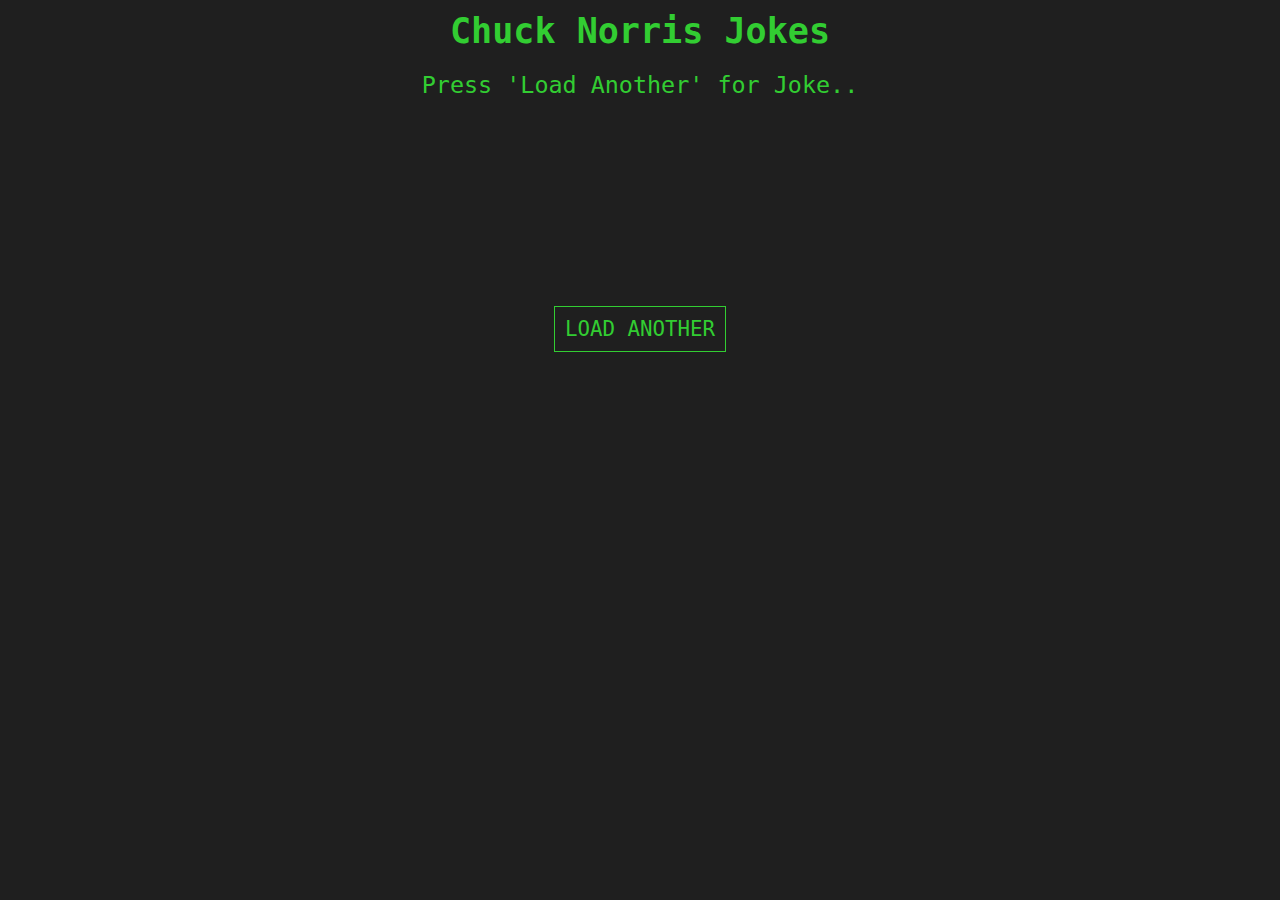
<file: CuckNorrisApi/index.html>
<!DOCTYPE html>
<html lang="en">
<head>
    <meta charset="UTF-8">
    <meta name="viewport" content="width=device-width, initial-scale=1.0">
    <link rel="stylesheet" href="styles.css">
    <title>Chuck Norris Jokes</title>
</head>
<body>
    <div class="container">
        <h2>Chuck Norris Jokes</h2>
        <div class="joke-container">
            <p id="loadingJoke">Press 'Load Another' for Joke..</p> </div>
        <button id="loadJokeBtn">Load Another</button>
    </div>

    <script src="script.js"></script>
</body>
</html>
</file>
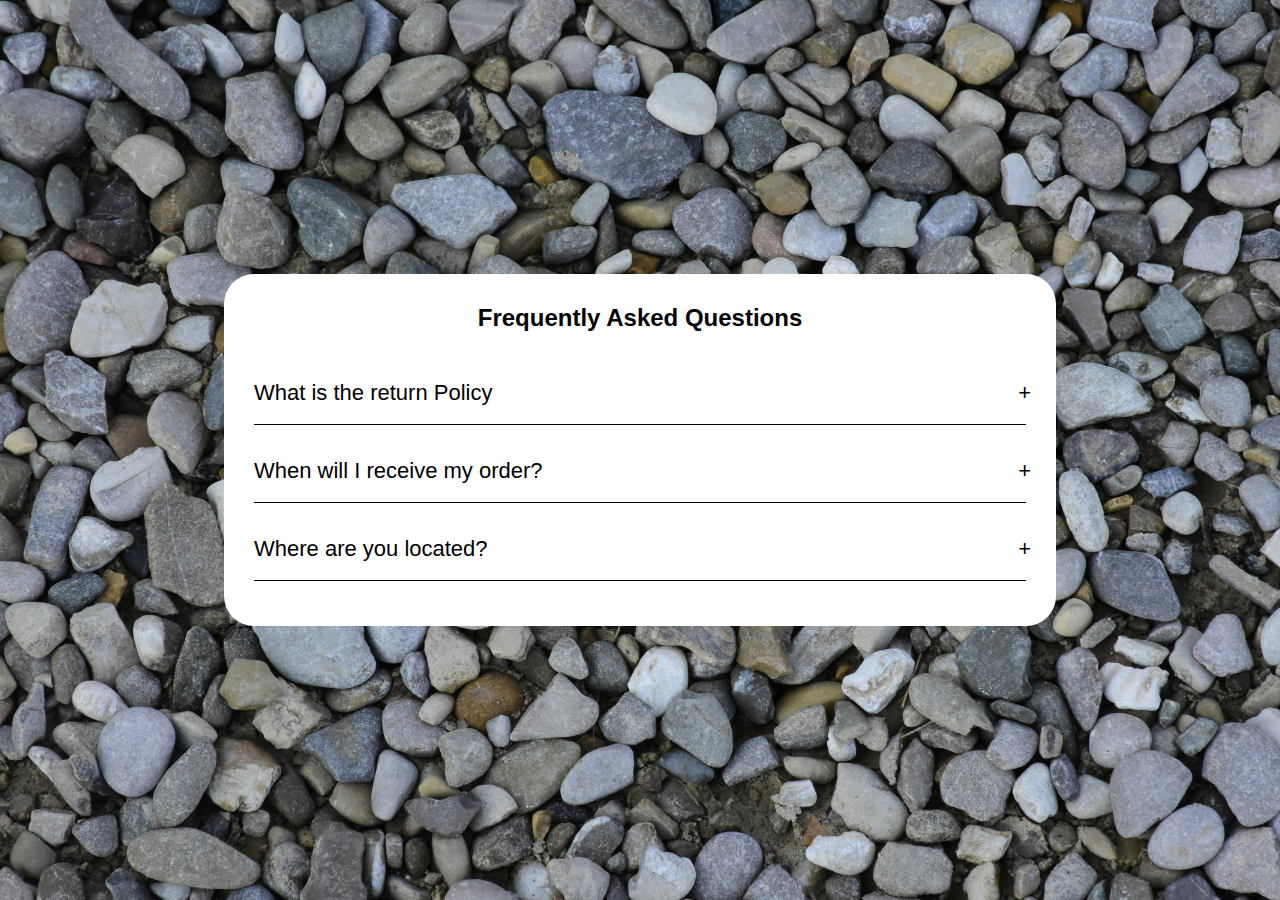
<file: Accordian/Accordian.html>
<!DOCTYPE html>
<html lang="en">

<head>
    <meta charset="UTF-8">
    <meta name="viewport" content="width=device-width, initial-scale=1.0">
    <link rel="preconnect" href="https://fonts.googleapis.com">
    <link rel="preconnect" href="https://fonts.gstatic.com" crossorigin>
    <link href="https://fonts.googleapis.com/css2?family=Roboto:ital,wght@0,100..900;1,100..900&display=swap"
        rel="stylesheet">
    <!-- FontAwesome Link -->
    <link rel="stylesheet" href="https://cdnjs.cloudflare.com/ajax/libs/font-awesome/6.7.2/css/all.min.css"
        integrity="sha512-Evv84Mr4kqVGRNSgIGL/F/aIDqQb7xQ2vcrdIwxfjThSH8CSR7PBEakCr51Ck+w+/U6swU2Im1vVX0SVk9ABhg=="
        crossorigin="anonymous" referrerpolicy="no-referrer" />
    <!-- CSS Style -->
    <link rel="stylesheet" href="styles.css">
    <title>Accordian</title>
</head>

<body>
    <!-- Project 3 : Accordian -->
    <div class="accordian">
        <h2 class="accordian-title">Frequently Asked Questions</h2>
        <div class="content-container">
            <div class="question">What is the return Policy</div>
            <div class="answer">Lorem ipsum dolor sit amet consectetur adipisicing elit. Provident ratione repudiandae mollitia voluptatum deleniti, odio est velit minima atque iste obcaecati totam quibusdam dicta modi aspernatur molestiae sint quisquam sapiente.</div>
        </div>
        <div class="content-container">
            <div class="question">When will I receive my order?</div>
            <div class="answer">Lorem ipsum dolor sit amet consectetur adipisicing elit. Provident ratione repudiandae mollitia voluptatum deleniti, odio est velit minima atque iste obcaecati totam quibusdam dicta modi aspernatur molestiae sint quisquam sapiente.</div>
        </div>
        <div class="content-container">
            <div class="question">Where are you located?</div>
            <div class="answer">Lorem ipsum dolor sit amet consectetur adipisicing elit. Provident ratione repudiandae mollitia voluptatum deleniti, odio est velit minima atque iste obcaecati totam quibusdam dicta modi aspernatur molestiae sint quisquam sapiente.</div>
        </div>
    </div>
    <script src="script.js"></script>
</body>

</html>
</file>
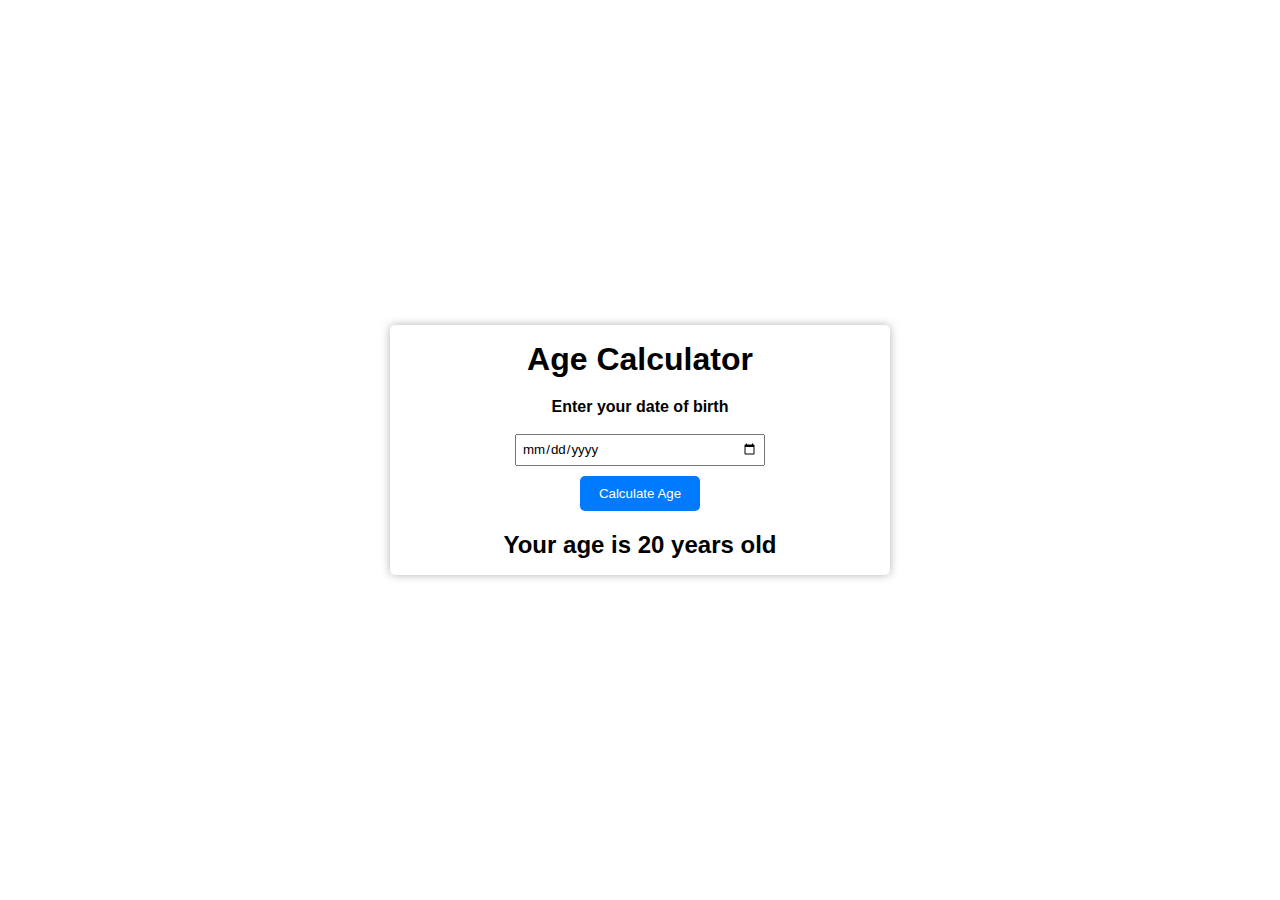
<file: AgeCalculator/AgeCalculator.html>
<!DOCTYPE html>
<html lang="en">

<head>
    <meta charset="UTF-8">
    <meta name="viewport" content="width=device-width, initial-scale=1.0">
    <link rel="stylesheet" href="style.css">
    <title>Age Calculator</title>
</head>

<body>
    <div class="container">
        <h1 id="main-heading">Age Calculator</h1>
        <div class="form">
            <label for="birthday">Enter your date of birth</label><br>
            <input type="date" name="birthday" id="birthday">
        </div>
        <button id="btn">Calculate Age</button>
        <p class="result">Your age is 20 years old</p>
    </div>

    <script src="script.js"></script>
</body>

</html>
</file>
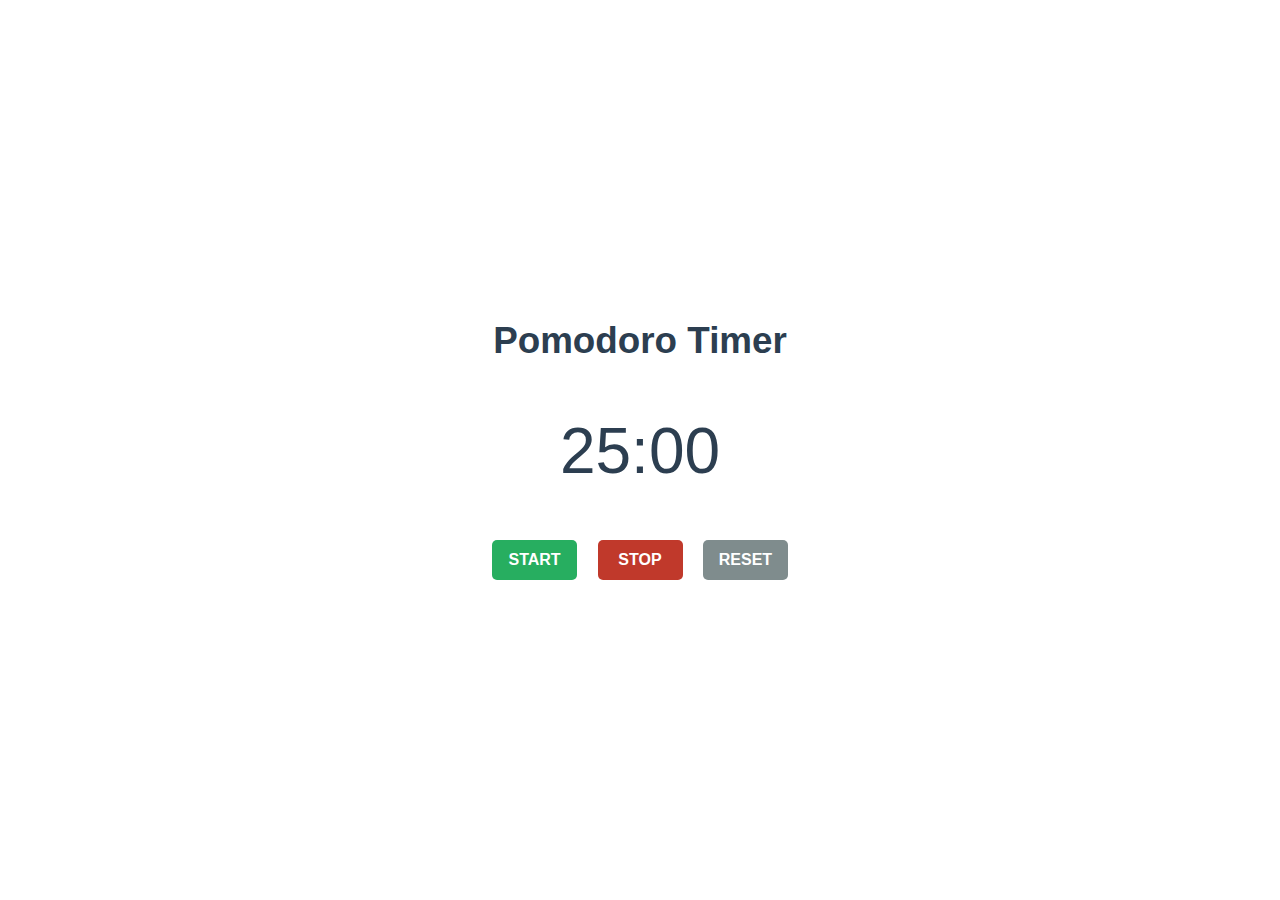
<file: Pomodoro/Pomodor.html>
<!DOCTYPE html>
<html lang="en">

<head>
    <meta charset="UTF-8">
    <meta name="viewport" content="width=device-width, initial-scale=1.0">
    <link rel="stylesheet" href="styles.css">
    <title>Daily News Updates</title>
</head>

<body>
    <div class="container">
        <h1 id="main-heading">Pomodoro Timer</h1>
        <div id="time">25:00</div>
        <div class="buttons">
            <button id="start">START</button>
            <button id="stop">STOP</button>
            <button id="reset">RESET</button>
        </div>
    </div>

    <script src="script.js"></script>
</body>

</html>
</file>
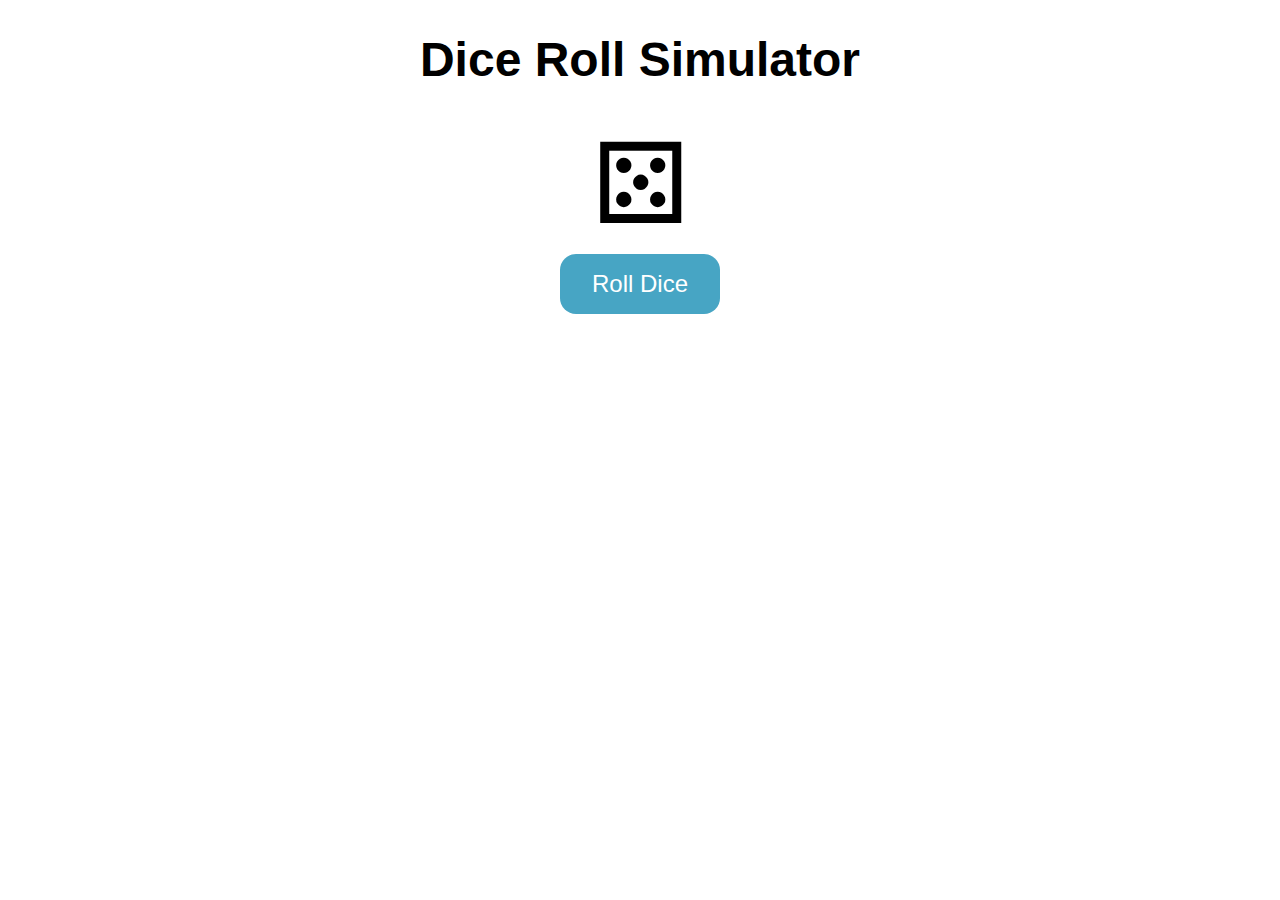
<file: RollDice/RollDice.html>
<!DOCTYPE html>
<html lang="en">

<head>
    <meta charset="UTF-8">
    <meta name="viewport" content="width=device-width, initial-scale=1.0">
    <link rel="stylesheet" href="style.css">
    <title>Roll Dice</title>
</head>

<body>
    <h1>Dice Roll Simulator</h1>
    <div class="dice" id="dice">&#9860;</div>
    <button id="roll-button">Roll Dice</button>
    <ul id="roll-history"></ul>

    <script src="script.js"></script>
</body>

</html>
</file>
<file: CuckNorrisApi/styles.css>
* {
    margin: 0;
    padding: 0;
    box-sizing: border-box;
    font-family: monospace;
}

.container {
    position: relative;
    background-color: #1f1f1f;
    height: 100vh;
    color: limegreen;
    font-size: 1.8rem;
    text-align: center;
    overflow: hidden;
    padding: 10px 0;
    width: 100%;
}

.container p {
    line-height: 1.2em;
    margin-top: 20px;
    margin-bottom: 10px;
    font-size: 1.8rem;
    width: 100%;
    padding: 0 20px;
}

.joke-container {
    height: 200px;
}

#loadJokeBtn {
    background-color: transparent;
    border: 1px solid limegreen;
    color: limegreen;
    cursor: pointer;
    font-size: 1.6rem;
    padding: 10px;
    text-transform: uppercase;
    margin: 35px auto;
    display: block;
}
</file>
<file: Accordian/styles.css>
/* 
######################################
            ACCORDIAN STYEL
######################################
*/

* {
    margin: 0;
    padding: 0;
    box-sizing: border-box;
    font-family: "Lato", sans-serif;
}

body {
    background-image: url('accordian.jpg');
    background-repeat: no-repeat;
    background-position: center center;
    background-size: cover;
    height: 100vh;
    display: flex;
    align-items: center;
    justify-content: center;
}

.accordian {
    width: 65%;
    background-color: #fff;
    padding: 30px;
    border-radius: 30px;
}

.accordian .accordian-title {
    margin-bottom: 30px;
    text-align: center;
}

.accordian .content-container .question {
    padding: 18px 0px;
    font-size: 22px;
    cursor: pointer;
    border-bottom: 1px solid black;
    position: relative;
}

.accordian .content-container .question::after {
    content: '+';
    position: absolute;
    right: -5px;
}

.accordian .content-container .answer {
    padding-top: 15px;
    font-size: 1.2rem;
    line-height: 1.5;
    width: 100%;
    height: 0;
    overflow: hidden;
    transition: 0.5s;
}

/* JavaScript styling */
.accordian .content-container.active .answer {
    height: 150px;
}

.accordian .content-container.active .question {
    font-size: 18px;
    transition: 0.5s;
}

.accordian .content-container.active .question::after {
    content: '-';
    font-size: 30px;
    transition: 0.5s;
}
</file>
<file: AgeCalculator/style.css>
* {
    margin: 0;
    padding: 0;
    box-sizing: border-box;
    font-family: Arial, Helvetica, sans-serif;
}

body {
    display: flex;
    align-items: center;
    justify-content: center;
    height: 100vh;
}

.container {
    border-radius: 5px;
    display: flex;
    justify-content: center;
    flex-direction: column;
    align-items: center;
    width: 90%;
    max-width: 500px;
    height: 250px;
    box-shadow: 0 0 10px rgba(0, 0, 0, 0.3);
    gap: 10px;
}

#main-heading {
    margin-bottom: 10px;
}

input {
    width: 100%;
    padding: 5px;
}

.form {
    width: 50%;
    display: flex;
    flex-direction: column;
    align-items: center;
}

.result {
    font-weight: bold;
    margin-top: 10px;
    font-size: 1.5rem;
}

button {
    width: 120px;
    color: #fff;
    background-color: #007bff;
    border: none;
    height: 35px;
    border-radius: 5px;
    cursor: pointer;
    transition: all 0.3s ease;
}

button:hover {
    background-color: #0062cc;
}

label {
    font-weight: bold;
}
</file>
<file: Pomodoro/styles.css>
* {
            margin: 0;
            padding: 0;
            box-sizing: border-box;
            font-family: sans-serif;
        }

        body {
            display: flex;
            align-items: center;
            justify-content: center;
            height: 100vh;
        }

        .container {
            text-align: center;
            height: 300px;
            max-width: 500px;
            width: 90%;
            display: flex;
            flex-direction: column;
            gap: 20%;
            padding: 20px;
        }

        #main-heading {
            color: #2c3e50;
        }

        #time {
            color: #2c3e50;
            font-size: 4rem;
        }

        button {
            width: 85px;
            height: 40px;
            margin: 0 0.5em;
            cursor: pointer;
            font-size: 1rem;
            font-weight: 600;
            color: #fff;
            border-radius: 5px;
            border: none;
            transition: 0.3s;
        }

        button:hover {
            opacity: 0.5;
        }

        #main-heading {
            font-size: 2.3rem;
        }

        #start {
            background-color: #27ae60;
        }

        #stop {
            background-color: #c0392b;
        }

        #reset {
            background-color: #7f8c8d;
        }
</file>
<file: RollDice/style.css>
body {
    font-family: "Open Sans", sans-serif;
    text-align: center;
    margin: 0;
}

h1 {
    font-size: 3rem;
    margin-top: 2rem;
}

.dice {
    font-size: 7rem;
    margin: 5px;
    animation-duration: 1s;
    animation-fill-mode: forwards;
}

.roll-animation {
    animation-name: roll;
}

@keyframes roll {
    0% {
        transform: rotateY(0deg) rotateX(0deg);
    }

    100% {
        transform: rotateY(720deg) rotateX(720deg);
    }
}

button {
    background-color: #47a5c4;
    color: white;
    font-size: 1.5rem;
    padding: 1rem 2rem;
    border: none;
    border-radius: 1rem;
    cursor: pointer;
    transition: background-color 0.3s ease;
}

button:hover {
    background-color: #2e8baf;
}

ul {
    list-style: none;
    padding: 0;
    max-width: 600px;
    margin: 2rem auto;
}

li {
    font-size: 1.5rem;
    padding: 0.5rem;
    margin: 0.5rem;
    background-color: #f2f2f2;
    border-radius: 0.5rem;
    box-shadow: 0 2px 2px rgba(0, 0, 0, 0.3);
    display: flex;
    justify-content: space-between;
    align-items: center;
}

li span {
    font-size: 3rem;
    margin-right: 1rem;
}
</file>
